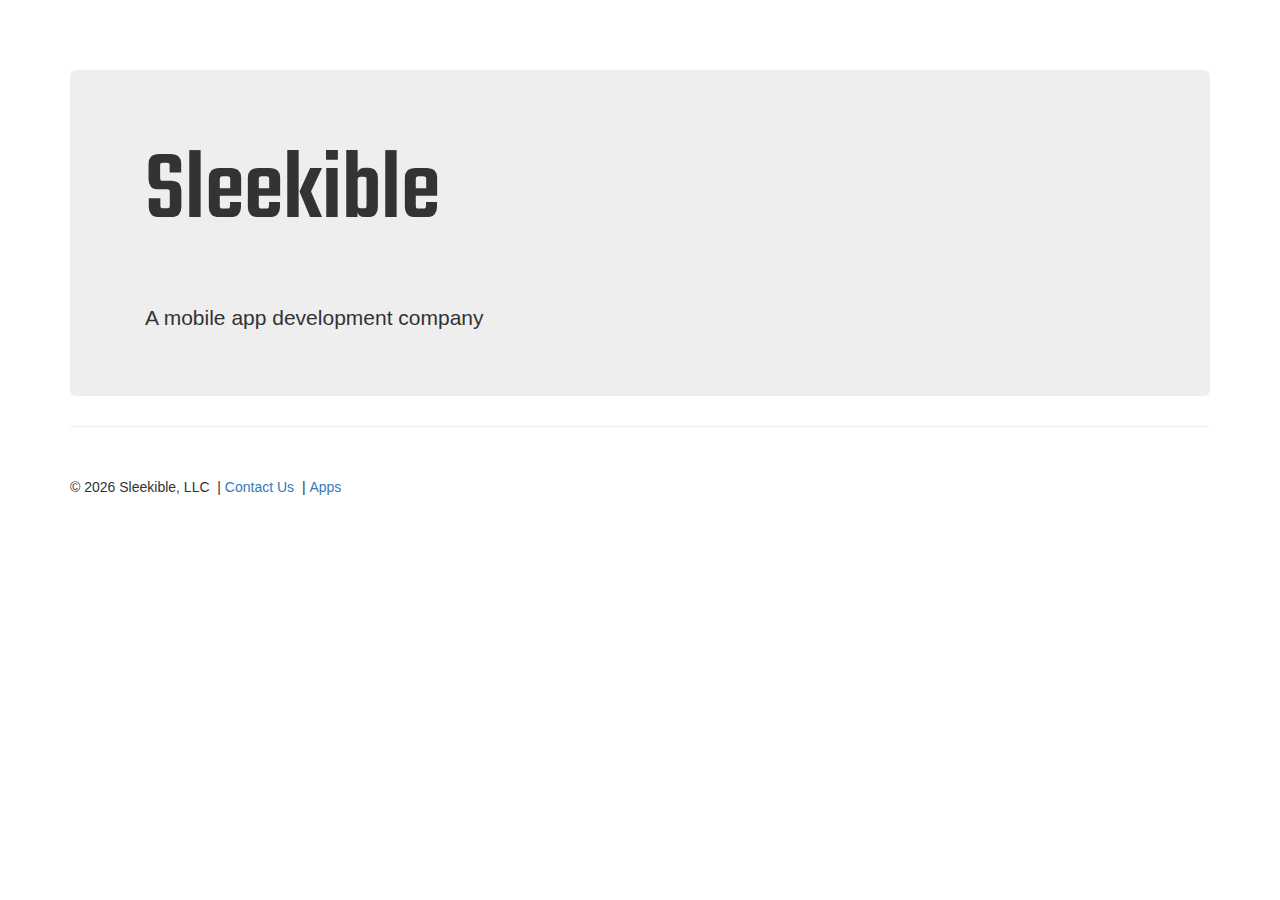
<file: index.html>
<!DOCTYPE html>
<html lang="en">

<head>

    <meta charset="utf-8">
    <meta http-equiv="X-UA-Compatible" content="IE=edge">
    <meta name="viewport" content="width=device-width, initial-scale=1">
    <meta name="description" content="">
    <meta name="author" content="">
	
    <title>Sleekible LLC: A Software Development Company</title>

    <!-- Bootstrap Core CSS -->
    <link href="css/bootstrap.css" rel="stylesheet">

    <!-- Custom CSS -->
    <link href="css/heroic-features.css" rel="stylesheet">

	<!-- Custom Font -->
    <link href="https://fonts.googleapis.com/css?family=Teko:500" rel="stylesheet">
</head>

<body>

    <!-- Page Content -->
    <div class="container">

		<div class="jumbotron">
			<div class="container">
				<h1>Sleekible</h1>
				<p>&nbsp;</p>
				<p>A mobile app development company</p>
			</div>
		</div>

        <hr>
		
        <!-- Footer -->
        <footer>
            <div class="row">
                <div class="col-lg-12">
                    <p>
                    	<span>&copy; <span id="year">2021</span> Sleekible, LLC</span>
                    	<span>&nbsp;|&nbsp;<a href="mailto:contactus@sleekible.com">Contact Us</a></span>
                    	<span>&nbsp;|&nbsp;<a href="https://itunes.apple.com/us/developer/sleekible-llc/id1067703383">Apps</a></span>
                    </p>
                </div>
                <div class="col-lg-12">
                    <p></p>
                </div>
                <div class="col-lg-12">
                    <p></p>
                </div>
            </div>
            
            <script>
                document.getElementById("year").innerHTML = new Date().getFullYear();
            </script>
        </footer>

    </div>
    <!-- /.container -->

    <!-- jQuery -->
    <script src="js/jquery.js"></script>

    <!-- Bootstrap Core JavaScript -->
    <script src="js/bootstrap.min.js"></script>

</body>

</html>
</file>
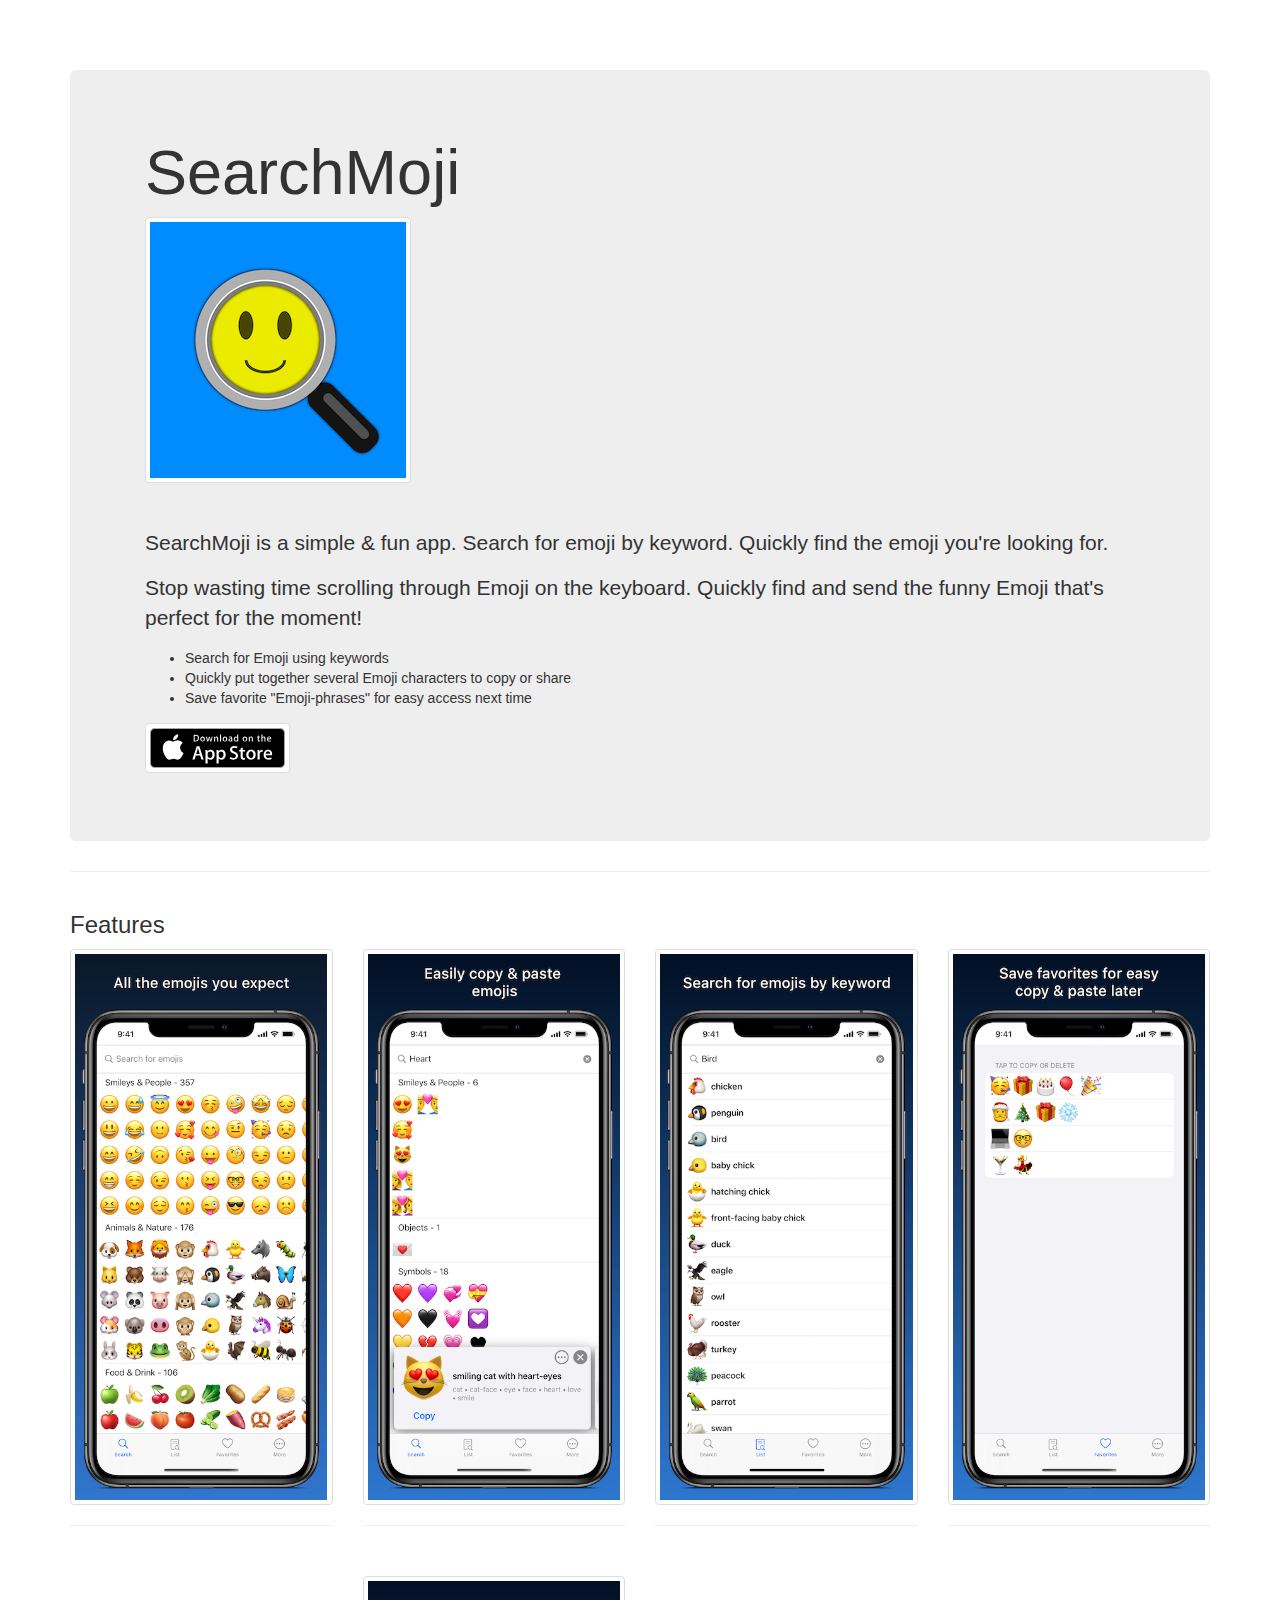
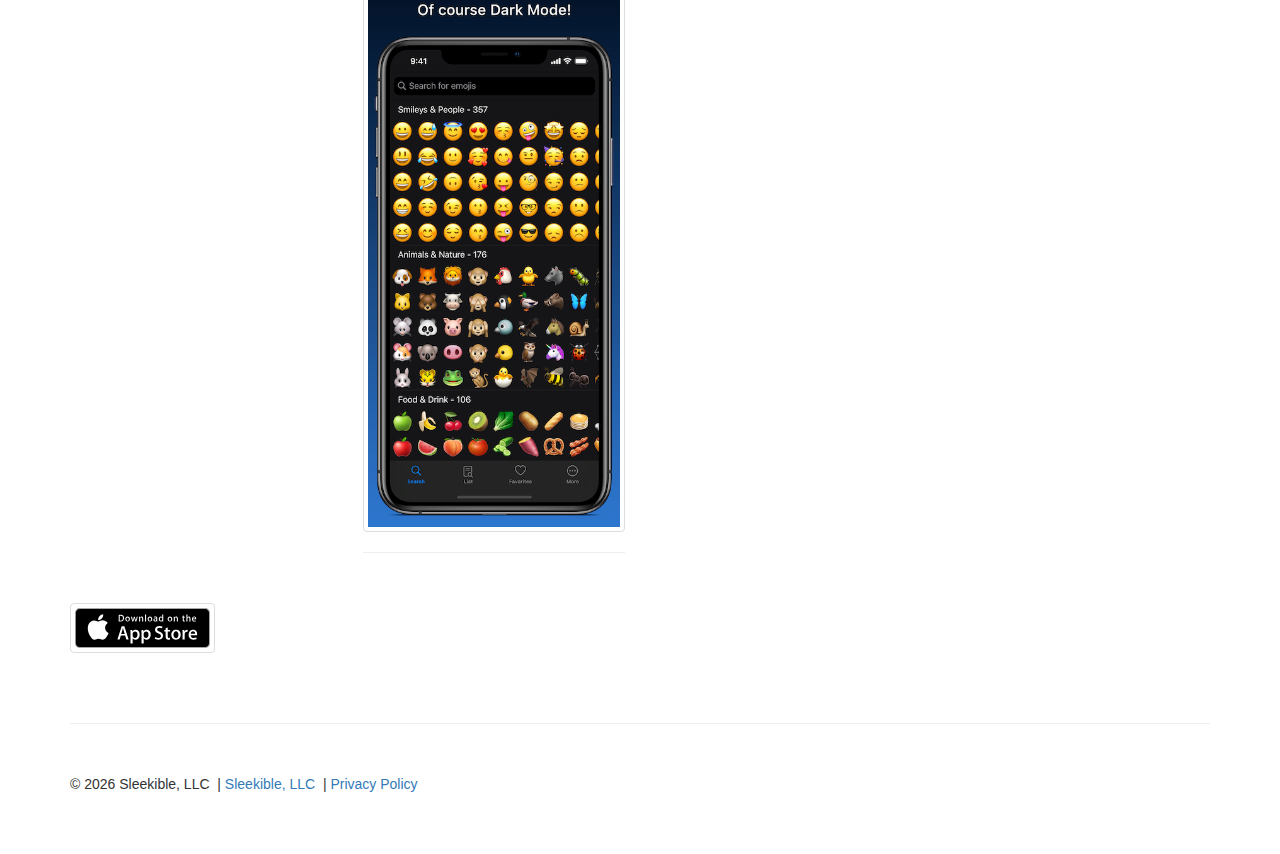
<file: apps/searchmoji/index.html>
<!DOCTYPE html>
<html lang="en">

<head>

    <meta charset="utf-8">
    <meta http-equiv="X-UA-Compatible" content="IE=edge">
    <meta name="viewport" content="width=device-width, initial-scale=1">
    <meta name="description" content="">
    <meta name="author" content="">
	
    <title>SearchMoji - an iOS App for Emoji</title>

    <!-- Bootstrap Core CSS -->
    <link href="css/bootstrap.min.css" rel="stylesheet">

    <!-- Custom CSS -->
    <link href="css/heroic-features.css" rel="stylesheet">

    <!-- HTML5 Shim and Respond.js IE8 support of HTML5 elements and media queries -->
    <!-- WARNING: Respond.js doesn't work if you view the page via file:// -->
    <!--[if lt IE 9]>
        <script src="https://oss.maxcdn.com/libs/html5shiv/3.7.0/html5shiv.js"></script>
        <script src="https://oss.maxcdn.com/libs/respond.js/1.4.2/respond.min.js"></script>
    <![endif]-->
</head>

<body>

    <!-- Page Content -->
    <div class="container">

		<div class="jumbotron">
			<div class="container">
				<h1>SearchMoji</h1>
				<img class="img-thumbnail" src="images/AppIcon256x256.png"/>
				<p>&nbsp;</p>
				<p>SearchMoji is a simple &amp; fun app. Search for emoji by keyword. Quickly find the emoji you're looking for.</p>
				<p>Stop wasting time scrolling through Emoji on the keyboard. Quickly find and send the funny Emoji that's perfect for the moment!</p>
				<p><ul>
					<li>Search for Emoji using keywords</li>
					<li>Quickly put together several Emoji characters to copy or share</li>
					<li>Save favorite &quot;Emoji-phrases&quot; for easy access next time</li>
				</ul></p>
				<p>
				<p>
					<div class="thumbnail pull-left">
						<a href="https://itunes.apple.com/us/app/search-moji/id1067703384?ls=1&mt=8">
							<img src="images/Download_on_the_App_Store_Badge_US-UK_135x40.svg" alt="">
						</a>
					</div>
				</p>
			</div>
		</div>

        <hr>
        
        <div class="row">
            <div class="col-lg-12">
                <h3>Features</h3>
            </div>
        </div>

        <div class="row text-center">

            <div class="col-md-3 col-sm-6 hero-feature">
                <div class="thumbnail">
					<img src="images/iPhone-XS-Max-Screenshot1.png" alt="">
                </div>
				<hr>
            </div>

            <div class="col-md-3 col-sm-6 hero-feature">
                <div class="thumbnail">
					<img src="images/iPhone-XS-Max-Screenshot2.png" alt="">
                </div>
				<hr>
            </div>

            <div class="col-md-3 col-sm-6 hero-feature">
                <div class="thumbnail">
                	<img src="images/iPhone-XS-Max-Screenshot3.png" alt="">
                </div>
				<hr>
            </div>

            <div class="col-md-3 col-sm-6 hero-feature">
                <div class="thumbnail">
					<img src="images/iPhone-XS-Max-Screenshot4.png" alt="">
                </div>
				<hr>
            </div>
            
            <div class="col-md-3 col-sm-6 hero-feature">
                <div class="thumbnail">
					<img src="images/iPhone-XS-Max-Screenshot5.png" alt="">
                </div>
				<hr>
            </div>

        </div>
        <!-- /.row -->
        
		<div class="row text-center">
			<div class="col-md-3 col-sm-6 hero-feature">
				<div class="thumbnail pull-left" style="text-align: left;">
					<a href="https://itunes.apple.com/us/app/search-moji/id1067703384?ls=1&mt=8">
						<img src="images/Download_on_the_App_Store_Badge_US-UK_135x40.svg" alt="">
					</a>
				</div>
			</div>
		</div>

		<hr>
		
        <!-- Footer -->
        <footer>
            <div class="row">
                <div class="col-sm-6">
                    <p>
                        <span>&copy; <span id="year">2021</span> Sleekible, LLC</span>
                    	<span>&nbsp;|&nbsp;<a href="http://www.sleekible.com">Sleekible, LLC</a></span>
                    	<span>&nbsp;|&nbsp;<a href="privacy.html">Privacy Policy</a></span>
                    </p>
                </div>
            </div>

            <script>
                document.getElementById("year").innerHTML = new Date().getFullYear();
            </script>
        </footer>

    </div>
    <!-- /.container -->

    <!-- jQuery -->
    <script src="js/jquery.js"></script>

    <!-- Bootstrap Core JavaScript -->
    <script src="js/bootstrap.min.js"></script>

</body>

</html>
</file>
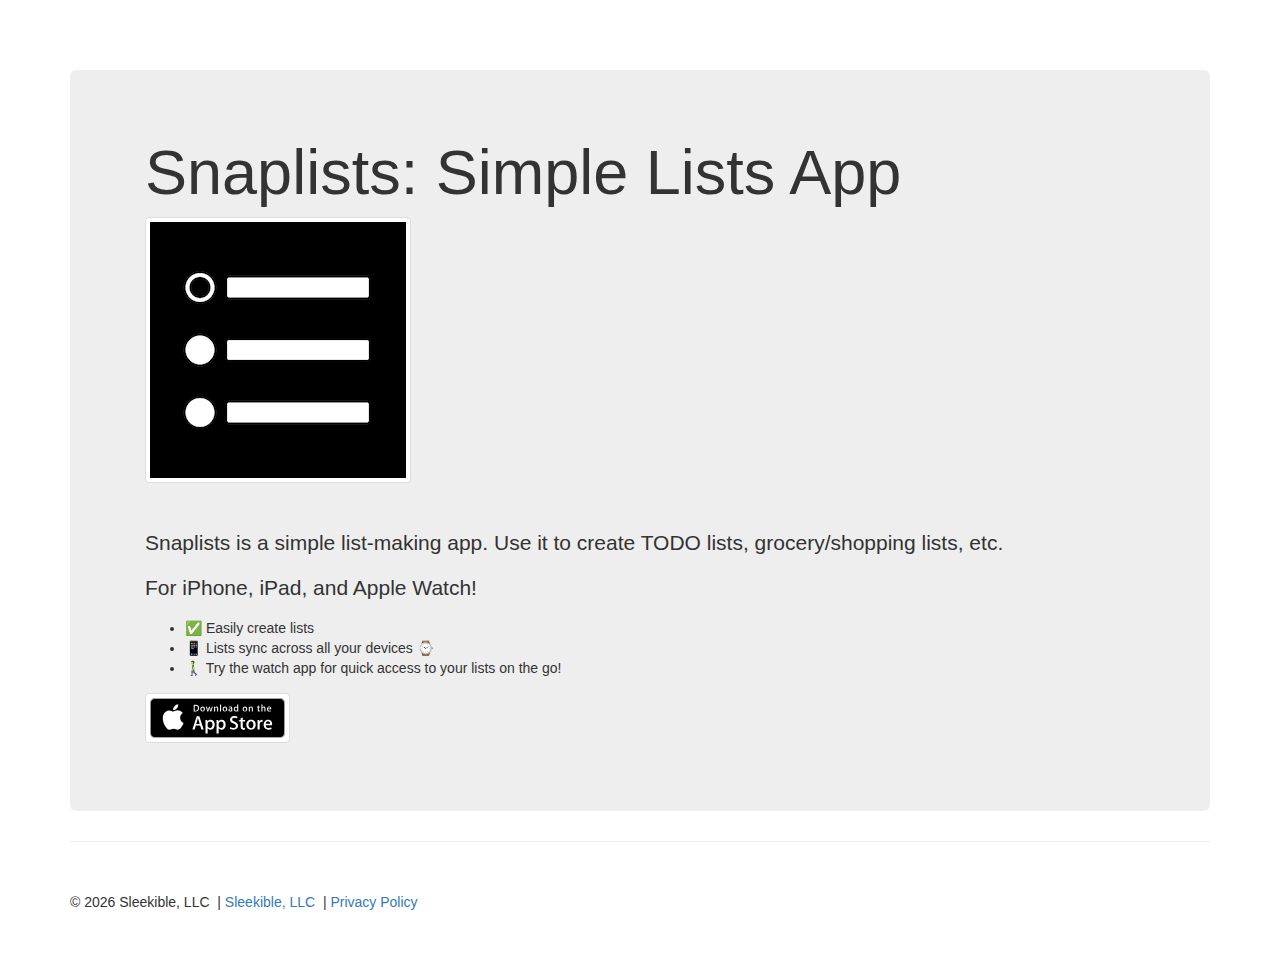
<file: apps/simplists/index.html>
<!DOCTYPE html>
<html lang="en">

<head>

    <meta charset="utf-8">
    <meta http-equiv="X-UA-Compatible" content="IE=edge">
    <meta name="viewport" content="width=device-width, initial-scale=1">
    <meta name="description" content="">
    <meta name="author" content="">
	
    <title>Snaplists: Simple Lists App</title>

    <!-- Bootstrap Core CSS -->
    <link href="css/bootstrap.min.css" rel="stylesheet">

    <!-- Custom CSS -->
    <link href="css/heroic-features.css" rel="stylesheet">

    <!-- HTML5 Shim and Respond.js IE8 support of HTML5 elements and media queries -->
    <!-- WARNING: Respond.js doesn't work if you view the page via file:// -->
    <!--[if lt IE 9]>
        <script src="https://oss.maxcdn.com/libs/html5shiv/3.7.0/html5shiv.js"></script>
        <script src="https://oss.maxcdn.com/libs/respond.js/1.4.2/respond.min.js"></script>
    <![endif]-->
</head>

<body>

    <!-- Page Content -->
    <div class="container">

		<div class="jumbotron">
			<div class="container">
				<h1>Snaplists: Simple Lists App</h1>
				<img class="img-thumbnail" src="images/AppIcon256x256.png"/>
				<p>&nbsp;</p>
				<p>Snaplists is a simple list-making app. Use it to create TODO lists, grocery/shopping lists, etc.</p>
				<p>For iPhone, iPad, and Apple Watch!</p>
				<p><ul>
					<li>✅ Easily create lists</li>
					<li>📱 Lists sync across all your devices ⌚️</li>
					<li>🚶‍♂️ Try the watch app for quick access to your lists on the go!</li>
				</ul></p>
				<p>
				<p>
					<div class="thumbnail pull-left">
						<a href="#">
							<img src="images/Download_on_the_App_Store_Badge_US-UK_135x40.svg" alt="">
						</a>
					</div>
				</p>
			</div>
		</div>

        <hr>
		
        <!-- Footer -->
        <footer>
            <div class="row">
                <div class="col-sm-6">
                    <p>
                        <span>&copy; <span id="year">2021</span> Sleekible, LLC</span>
                    	<span>&nbsp;|&nbsp;<a href="http://www.sleekible.com">Sleekible, LLC</a></span>
                    	<span>&nbsp;|&nbsp;<a href="privacy.html">Privacy Policy</a></span>
                    </p>
                </div>
            </div>

            <script>
                document.getElementById("year").innerHTML = new Date().getFullYear();
            </script>
        </footer>

    </div>
    <!-- /.container -->

    <!-- jQuery -->
    <script src="js/jquery.js"></script>

    <!-- Bootstrap Core JavaScript -->
    <script src="js/bootstrap.min.js"></script>

</body>

</html>
</file>
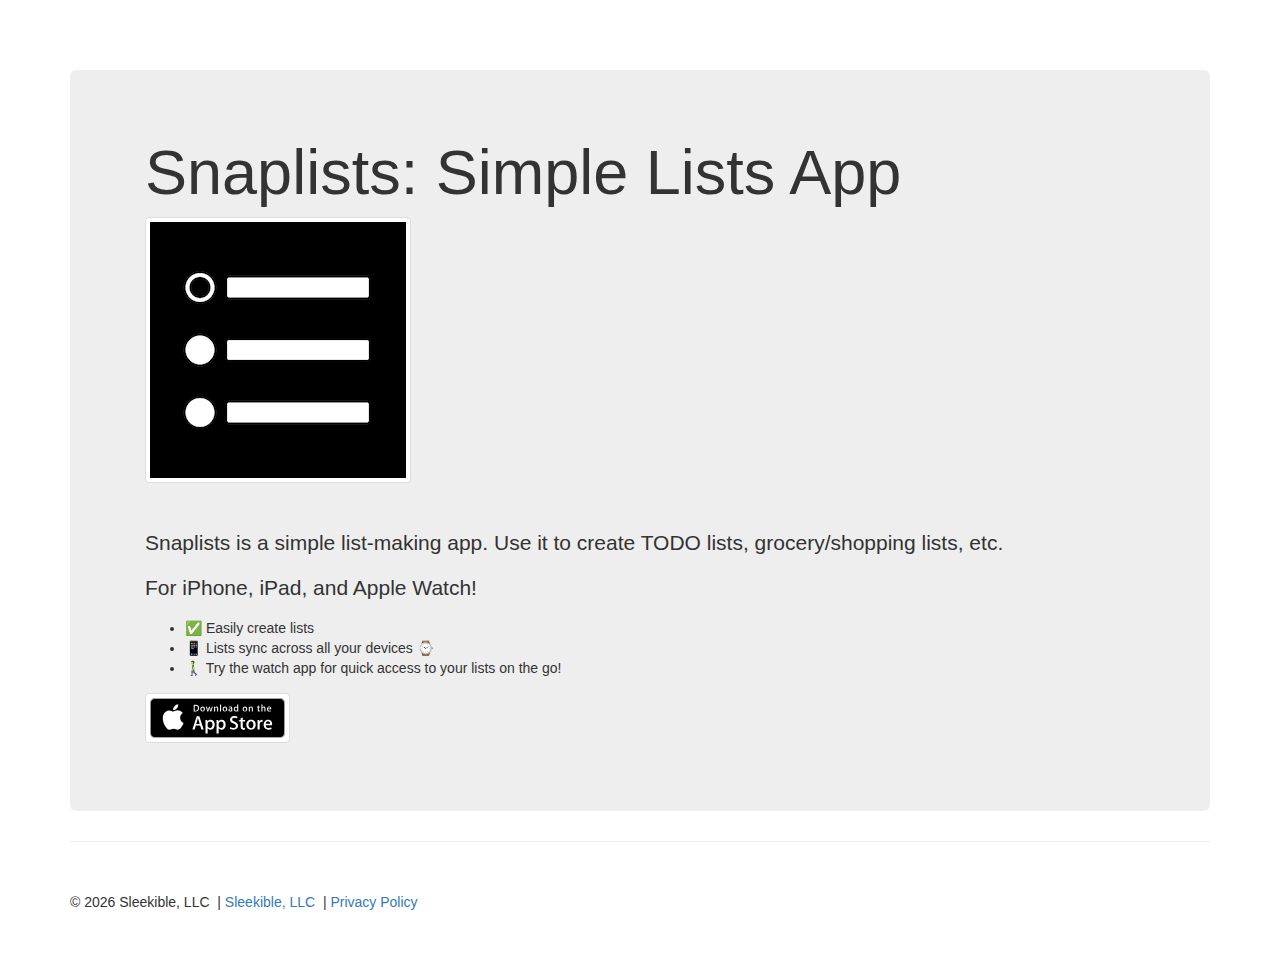
<file: apps/snaplists/index.html>
<!DOCTYPE html>
<html lang="en">

<head>

    <meta charset="utf-8">
    <meta http-equiv="X-UA-Compatible" content="IE=edge">
    <meta name="viewport" content="width=device-width, initial-scale=1">
    <meta name="description" content="">
    <meta name="author" content="">
	
    <title>Snaplists: Simple Lists App</title>

    <!-- Bootstrap Core CSS -->
    <link href="css/bootstrap.min.css" rel="stylesheet">

    <!-- Custom CSS -->
    <link href="css/heroic-features.css" rel="stylesheet">

    <!-- HTML5 Shim and Respond.js IE8 support of HTML5 elements and media queries -->
    <!-- WARNING: Respond.js doesn't work if you view the page via file:// -->
    <!--[if lt IE 9]>
        <script src="https://oss.maxcdn.com/libs/html5shiv/3.7.0/html5shiv.js"></script>
        <script src="https://oss.maxcdn.com/libs/respond.js/1.4.2/respond.min.js"></script>
    <![endif]-->
</head>

<body>

    <!-- Page Content -->
    <div class="container">

		<div class="jumbotron">
			<div class="container">
				<h1>Snaplists: Simple Lists App</h1>
				<img class="img-thumbnail" src="images/AppIcon256x256.png"/>
				<p>&nbsp;</p>
				<p>Snaplists is a simple list-making app. Use it to create TODO lists, grocery/shopping lists, etc.</p>
				<p>For iPhone, iPad, and Apple Watch!</p>
				<p><ul>
					<li>✅ Easily create lists</li>
					<li>📱 Lists sync across all your devices ⌚️</li>
					<li>🚶‍♂️ Try the watch app for quick access to your lists on the go!</li>
				</ul></p>
				<p>
				<p>
					<div class="thumbnail pull-left">
						<a href="https://apps.apple.com/us/app/snaplists-simple-lists-app/id1527429580">
							<img src="images/Download_on_the_App_Store_Badge_US-UK_135x40.svg" alt="">
						</a>
					</div>
				</p>
			</div>
		</div>

        <hr>
		
        <!-- Footer -->
        <footer>
            <div class="row">
                <div class="col-sm-6">
                    <p>
                        <span>&copy; <span id="year">2021</span> Sleekible, LLC</span>
                    	<span>&nbsp;|&nbsp;<a href="http://www.sleekible.com">Sleekible, LLC</a></span>
                    	<span>&nbsp;|&nbsp;<a href="privacy.html">Privacy Policy</a></span>
                    </p>
                </div>
            </div>

            <script>
                document.getElementById("year").innerHTML = new Date().getFullYear();
            </script>
        </footer>

    </div>
    <!-- /.container -->

    <!-- jQuery -->
    <script src="js/jquery.js"></script>

    <!-- Bootstrap Core JavaScript -->
    <script src="js/bootstrap.min.js"></script>

</body>

</html>
</file>
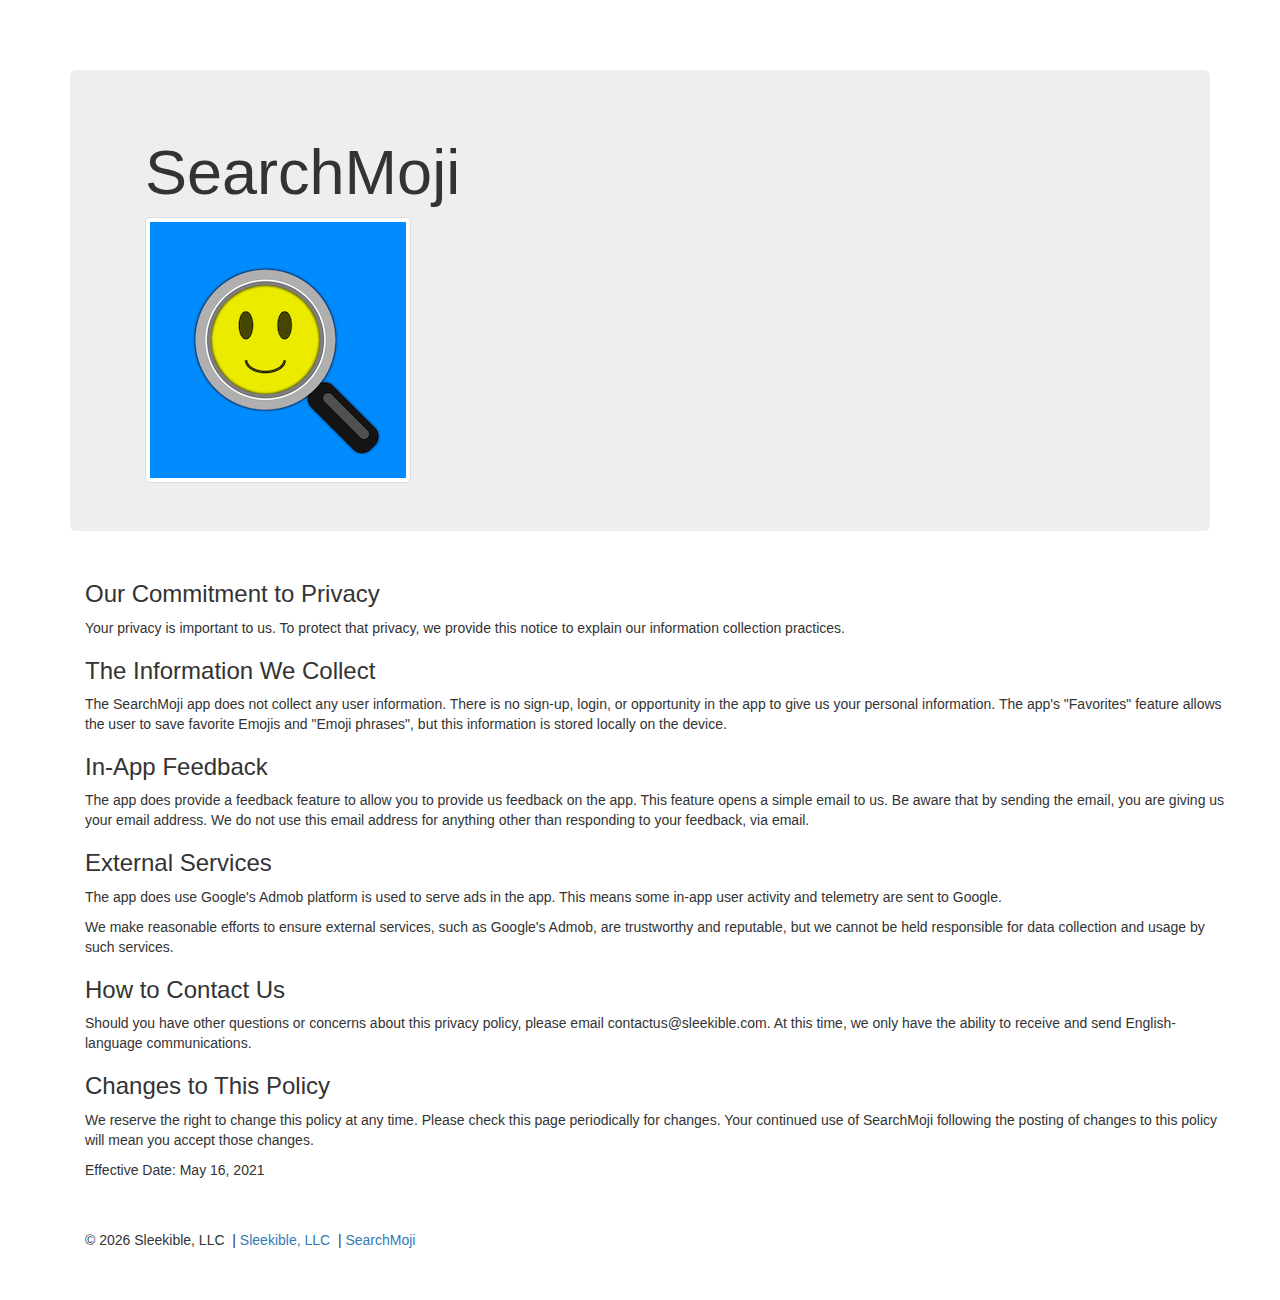
<file: apps/searchmoji/privacy.html>
<!DOCTYPE html>
<html lang="en">

<head>

    <meta charset="utf-8">
    <meta http-equiv="X-UA-Compatible" content="IE=edge">
    <meta name="viewport" content="width=device-width, initial-scale=1">
    <meta name="description" content="">
    <meta name="author" content="">
	
    <title>SearchMoji - an iOS App for Emoji</title>

    <!-- Bootstrap Core CSS -->
    <link href="css/bootstrap.min.css" rel="stylesheet">

    <!-- Custom CSS -->
    <link href="css/heroic-features.css" rel="stylesheet">

    <!-- HTML5 Shim and Respond.js IE8 support of HTML5 elements and media queries -->
    <!-- WARNING: Respond.js doesn't work if you view the page via file:// -->
    <!--[if lt IE 9]>
        <script src="https://oss.maxcdn.com/libs/html5shiv/3.7.0/html5shiv.js"></script>
        <script src="https://oss.maxcdn.com/libs/respond.js/1.4.2/respond.min.js"></script>
    <![endif]-->
</head>

<body>
    <div class="container">
        <div class="jumbotron">
            <div class="container">
                <h1>SearchMoji</h1>
                <img class="img-thumbnail" src="images/AppIcon256x256.png"/>
            </div>
        </div>
        <div class="container">
            <h3>Our Commitment to Privacy</h3>

            <p>Your privacy is important to us. To protect that privacy, we provide this notice to explain our information collection practices.</p>

            <h3>The Information We Collect</h3>

            <p>The SearchMoji app does not collect any user information. There is no sign-up, login, or opportunity in the app to give us your personal information. The app's "Favorites" feature allows the user to save favorite Emojis and "Emoji phrases", but this information is stored locally on the device.</p>

            <h3>In-App Feedback</h3>

            <p>The app does provide a feedback feature to allow you to provide us feedback on the app.  This feature opens a simple email to us. Be aware that by sending the email, you are giving us your email address. We do not use this email address for anything other than responding to your feedback, via email.</p>

            <h3>External Services</h3>

            <p>The app does use Google's Admob platform is used to serve ads in the app.  This means some in-app user activity and telemetry are sent to Google.</p>

            <p>We make reasonable efforts to ensure external services, such as Google's Admob, are trustworthy and reputable, but we cannot be held responsible for data collection and usage by such services.</p>

            <h3>How to Contact Us</h3>

            <p>Should you have other questions or concerns about this privacy policy, please email contactus@sleekible.com. At this time, we only have the ability to receive and send English-language communications.</p>

            <h3>Changes to This Policy</h3>

            <p>We reserve the right to change this policy at any time. Please check this page periodically for changes. Your continued use of SearchMoji following the posting of changes to this policy will mean you accept those changes.</p>

            <p>Effective Date: May 16, 2021</p>

            <!-- Footer -->
            <footer>
                <div class="row">
                    <div class="col-sm-6">
                        <span>&copy; <span id="year">2019</span> Sleekible, LLC</span>
                    	<span>&nbsp;|&nbsp;<a href="http://www.sleekible.com">Sleekible, LLC</a></span>
                    	<span>&nbsp;|&nbsp;<a href="index.html">SearchMoji</a></span>
                    </div>
                </div>

                <script>
                    document.getElementById("year").innerHTML = new Date().getFullYear();
                </script>
            </footer>
        </div>
    </div>
</body>
</html>
</file>
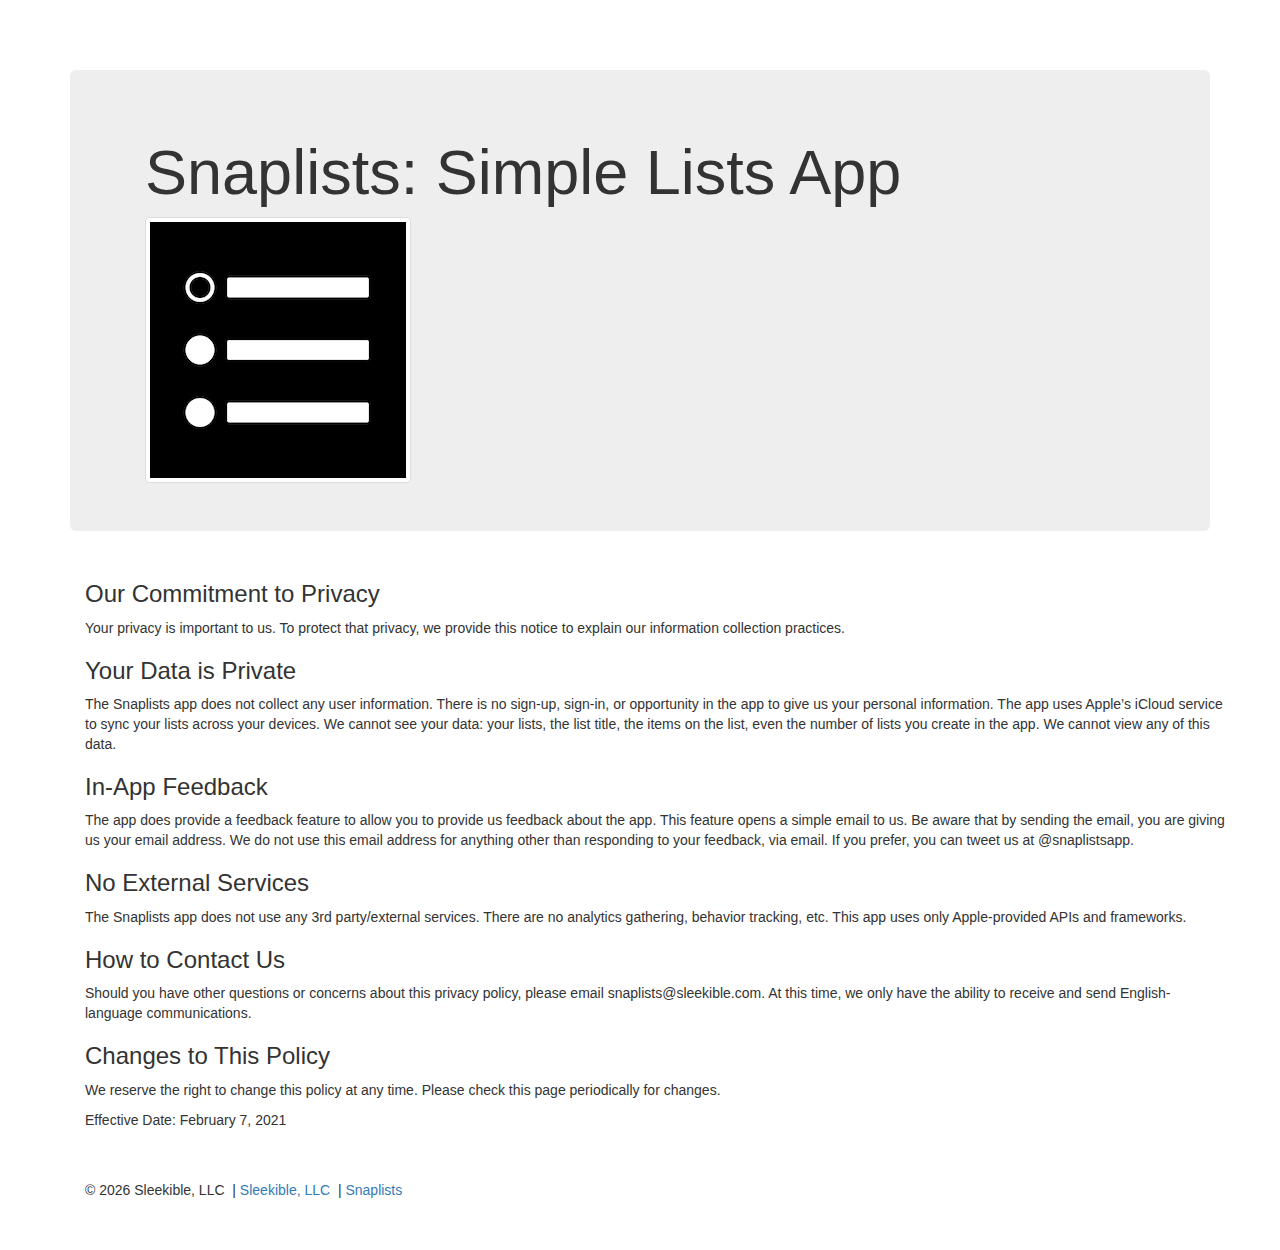
<file: apps/simplists/privacy.html>
<!DOCTYPE html>
<html lang="en">

<head>

    <meta charset="utf-8">
    <meta http-equiv="X-UA-Compatible" content="IE=edge">
    <meta name="viewport" content="width=device-width, initial-scale=1">
    <meta name="description" content="">
    <meta name="author" content="">
	
    <title>Snaplists: Simple Lists App</title>

    <!-- Bootstrap Core CSS -->
    <link href="css/bootstrap.min.css" rel="stylesheet">

    <!-- Custom CSS -->
    <link href="css/heroic-features.css" rel="stylesheet">

    <!-- HTML5 Shim and Respond.js IE8 support of HTML5 elements and media queries -->
    <!-- WARNING: Respond.js doesn't work if you view the page via file:// -->
    <!--[if lt IE 9]>
        <script src="https://oss.maxcdn.com/libs/html5shiv/3.7.0/html5shiv.js"></script>
        <script src="https://oss.maxcdn.com/libs/respond.js/1.4.2/respond.min.js"></script>
    <![endif]-->
</head>

<body>
    <div class="container">
        <div class="jumbotron">
            <div class="container">
                <h1>Snaplists: Simple Lists App</h1>
                <img class="img-thumbnail" src="images/AppIcon256x256.png"/>
            </div>
        </div>
        <div class="container">
            <h3>Our Commitment to Privacy</h3>

            <p>Your privacy is important to us. To protect that privacy, we provide this notice to explain our information collection practices.</p>

            <h3>Your Data is Private</h3>

            <p>The Snaplists app does not collect any user information. There is no sign-up, sign-in, or opportunity in the app to give us your personal information.  The app uses Apple’s iCloud service to sync your lists across your devices.  We cannot see your data:  your lists, the list title, the items on the list, even the number of lists you create in the app.  We cannot view any of this data.</p>

            <h3>In-App Feedback</h3>

            <p>The app does provide a feedback feature to allow you to provide us feedback about the app. This feature opens a simple email to us. Be aware that by sending the email, you are giving us your email address. We do not use this email address for anything other than responding to your feedback, via email.  If you prefer, you can tweet us at @snaplistsapp.</p>

            <h3>No External Services</h3>

            <p>The Snaplists app does not use any 3rd party/external services.  There are no analytics gathering, behavior tracking, etc.  This app uses only Apple-provided APIs and frameworks.</p>

            <h3>How to Contact Us</h3>

            <p>Should you have other questions or concerns about this privacy policy, please email snaplists@sleekible.com. At this time, we only have the ability to receive and send English-language communications.</p>

            <h3>Changes to This Policy</h3>

            <p>We reserve the right to change this policy at any time. Please check this page periodically for changes.</p>

            <p>Effective Date: February 7, 2021</p>

            <!-- Footer -->
            <footer>
                <div class="row">
                    <div class="col-sm-6">
                        <span>&copy; <span id="year">2019</span> Sleekible, LLC</span>
                    	<span>&nbsp;|&nbsp;<a href="http://www.sleekible.com">Sleekible, LLC</a></span>
                    	<span>&nbsp;|&nbsp;<a href="index.html">Snaplists</a></span>
                    </div>
                </div>

                <script>
                    document.getElementById("year").innerHTML = new Date().getFullYear();
                </script>
            </footer>
        </div>
    </div>
</body>
</html>
</file>
<file: css/heroic-features.css>
/*!
 * Start Bootstrap - Heroic Features HTML Template (http://startbootstrap.com)
 * Code licensed under the Apache License v2.0.
 * For details, see http://www.apache.org/licenses/LICENSE-2.0.
 */

body {
    padding-top: 70px; /* Required padding for .navbar-fixed-top. Remove if using .navbar-static-top. Change if height of navigation changes. */
}

.hero-spacer {
    margin-top: 50px;
}

.hero-feature {
    margin-bottom: 30px;
}

.hero-feature-desc {
	min-height: 160px;
}

footer {
    margin: 50px 0;
}

h1 {
	font-family: 'Teko', sans-serif;
}
</file>
<file: apps/searchmoji/css/heroic-features.css>
/*!
 * Start Bootstrap - Heroic Features HTML Template (http://startbootstrap.com)
 * Code licensed under the Apache License v2.0.
 * For details, see http://www.apache.org/licenses/LICENSE-2.0.
 */

body {
    padding-top: 70px; /* Required padding for .navbar-fixed-top. Remove if using .navbar-static-top. Change if height of navigation changes. */
}

.hero-spacer {
    margin-top: 50px;
}

.hero-feature {
    margin-bottom: 30px;
}

.hero-feature-desc {
	min-height: 160px;
}

footer {
    margin: 50px 0;
}
</file>
<file: apps/simplists/css/heroic-features.css>
/*!
 * Start Bootstrap - Heroic Features HTML Template (http://startbootstrap.com)
 * Code licensed under the Apache License v2.0.
 * For details, see http://www.apache.org/licenses/LICENSE-2.0.
 */

body {
    padding-top: 70px; /* Required padding for .navbar-fixed-top. Remove if using .navbar-static-top. Change if height of navigation changes. */
}

.hero-spacer {
    margin-top: 50px;
}

.hero-feature {
    margin-bottom: 30px;
}

.hero-feature-desc {
	min-height: 160px;
}

footer {
    margin: 50px 0;
}
</file>
<file: apps/snaplists/css/heroic-features.css>
/*!
 * Start Bootstrap - Heroic Features HTML Template (http://startbootstrap.com)
 * Code licensed under the Apache License v2.0.
 * For details, see http://www.apache.org/licenses/LICENSE-2.0.
 */

body {
    padding-top: 70px; /* Required padding for .navbar-fixed-top. Remove if using .navbar-static-top. Change if height of navigation changes. */
}

.hero-spacer {
    margin-top: 50px;
}

.hero-feature {
    margin-bottom: 30px;
}

.hero-feature-desc {
	min-height: 160px;
}

footer {
    margin: 50px 0;
}
</file>
